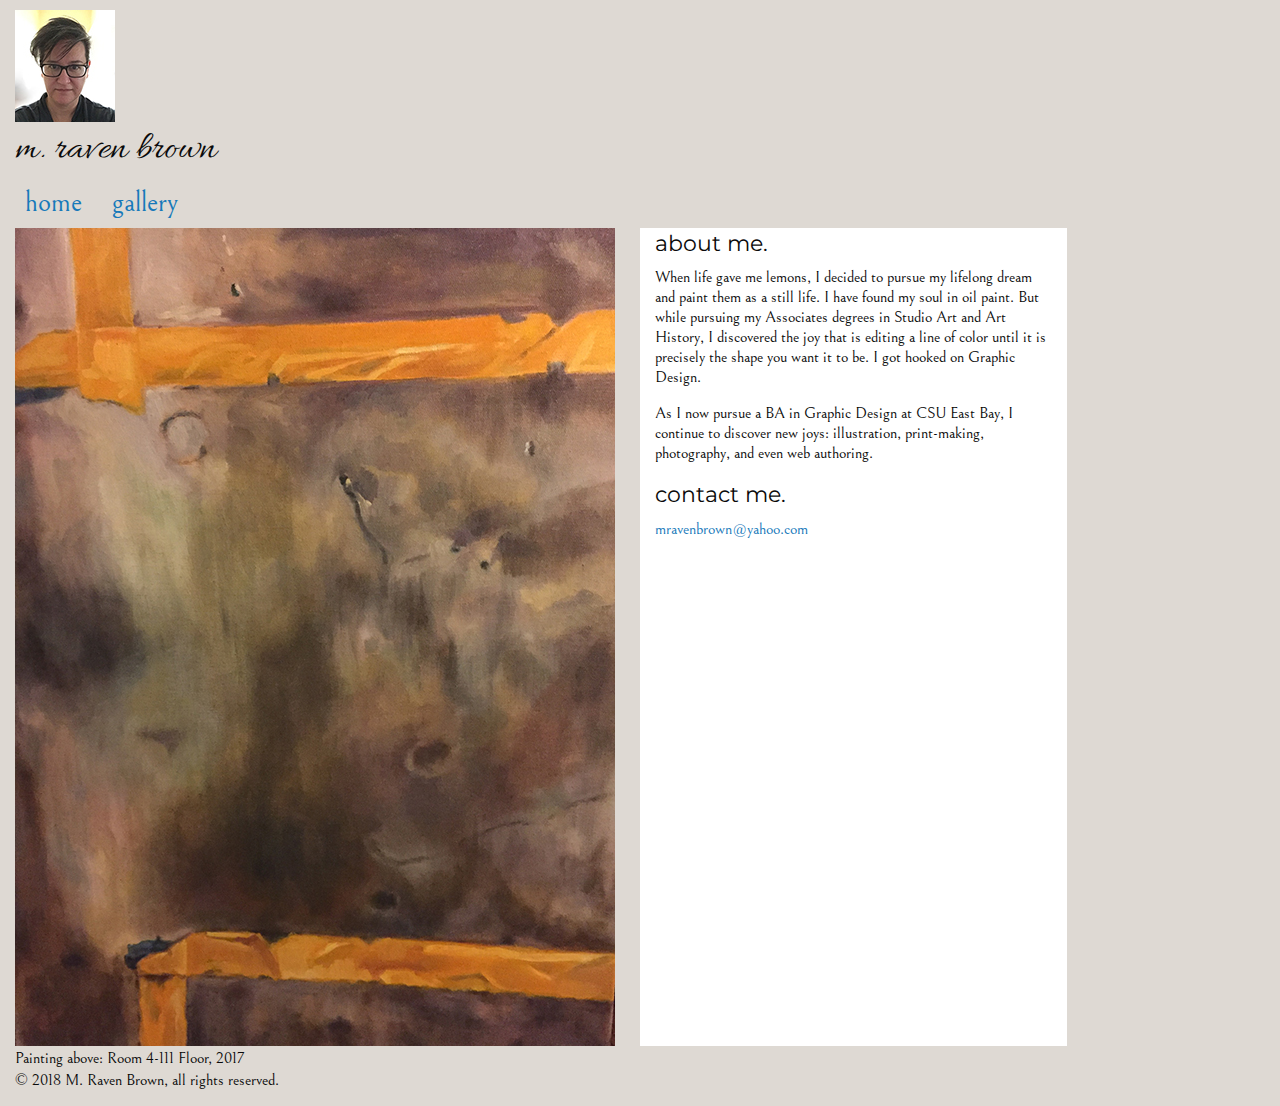
<file: index.html>
<!doctype html>
<html class="no-js" lang="en" dir="ltr">
  <head>
    <meta charset="utf-8">
    <meta http-equiv="x-ua-compatible" content="ie=edge">
    <meta name="viewport" content="width=device-width, initial-scale=1.0">
    <title>M. Raven Brown Portfolio</title>
    <link rel="stylesheet" href="css/foundation.css">
    <link rel="stylesheet" href="css/app.css">
  </head>

  <body>
    <!-- start header section of each page here -->
    <div class="grid-container fluid">


    <header class="grid-x grid-padding-x align-justify pad">
      <div class="cell medium-6 large-3">
        <img src="images/self_portrait3.jpg" alt="self portrait logo" />
        <h1>m. raven brown</h1>
      </div>

      <nav class="cell small-12">
        <ul class="menu">
          <li><a href="index.html">home</a></li>
          <li><a href="gallery.html">gallery</a></li>
        </ul>
      </nav>
    </header>

    <!-- start content section of each page here -->
    <div class="grid-x grid-padding-x gray">
      <div class="cell">
      </div>
      <article class="cell medium-6">
        <img src="images/4-111_floor2.jpg" alt="room 4-111 floor">
      </article>
      <aside class="cell large-4 medium-6">
        <h2>about me.</h2>
        <p>When life gave me lemons, I decided to pursue my lifelong dream and paint them as a still life.
        I have found my soul in oil paint. But while pursuing my Associates degrees in Studio Art
        and Art History, I discovered the joy that is editing a line of color until it is precisely
        the shape you want it to be. I got hooked on Graphic Design.</p>

        <p>As I now pursue a BA in Graphic Design at CSU East Bay, I continue to discover new joys:
          illustration, print-making, photography, and even web authoring.</p>

        <h2>contact me.</h2>
        <a href="mailto:mravenbrown@yahoo.com">mravenbrown@yahoo.com</a>
      </aside>
      <div class="cell large-5 small-hide">
        Painting above: Room 4-111 Floor, 2017
      </div>
    </div>
    <!-- start footer section of each page here -->
    <footer class="grid-x grid-padding-x">
      <p class="cell auto"> &copy; 2018 M. Raven Brown, all rights reserved.
      </p>
    </footer>

    <script src="js/vendor/jquery.js"></script>
    <script src="js/vendor/what-input.js"></script>
    <script src="js/vendor/foundation.js"></script>
    <script src="js/app.js"></script>
  </body>
</html>
</file>
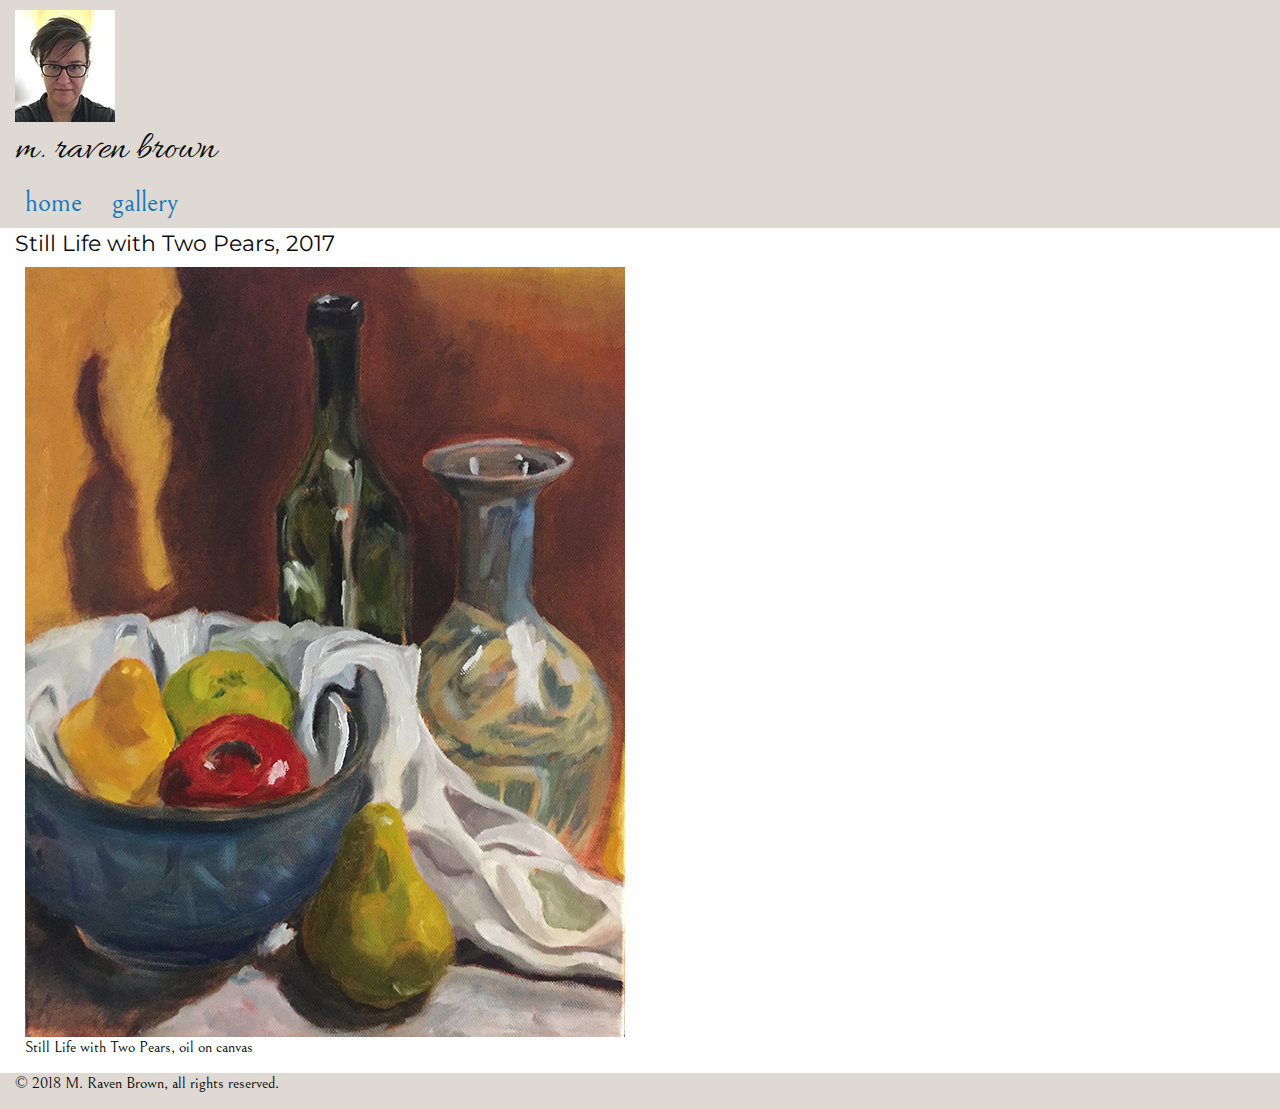
<file: 2pears.html>
<!doctype html>
<html class="no-js" lang="en" dir="ltr">
  <head>
    <meta charset="utf-8">
    <meta http-equiv="x-ua-compatible" content="ie=edge">
    <meta name="viewport" content="width=device-width, initial-scale=1.0">
    <title>Still Life With Two Pears Gallery Page</title>
    <link rel="stylesheet" href="css/foundation.css">
    <link rel="stylesheet" href="css/app.css">
  </head>

  <body>
    <!-- start header section of each page here -->
    <header class="grid-x grid-padding-x align-justify pad">
      <div class="cell medium-6 large-3">
        <img src="images/self_portrait3.jpg" alt="self portrait logo" />
        <h1>m. raven brown</h1>
      </div>

      <nav class="cell small-12">
        <ul class="menu">
          <li><a href="index.html">home</a></li>
          <li><a href="gallery.html">gallery</a></li>
        </ul>
      </nav>
    </header>

    <!-- start content section of each page here -->
    <div class="grid-x grid-padding-x">
      <h2 class="cell">Still Life with Two Pears, 2017</h2>
    </div>
      <div class="large-1">
      </div>
      <div class="cell padpic">
        <img src="images/still_life_with_2pear.jpg" alt="Still Life with Two Pears">
      </div>
    <div class="large-8 padpic">
      <p>Still Life with Two Pears, oil on canvas</p>
    </div>
    <!-- start footer section of each page here -->
    <footer class="grid-x grid-padding-x">
      <p class="cell auto">&copy; 2018 M. Raven Brown, all rights reserved.
      </p>
    </footer>
  
    <script src="js/vendor/jquery.js"></script>
    <script src="js/vendor/what-input.js"></script>
    <script src="js/vendor/foundation.js"></script>
    <script src="js/app.js"></script>
  </body>
</html>
</file>
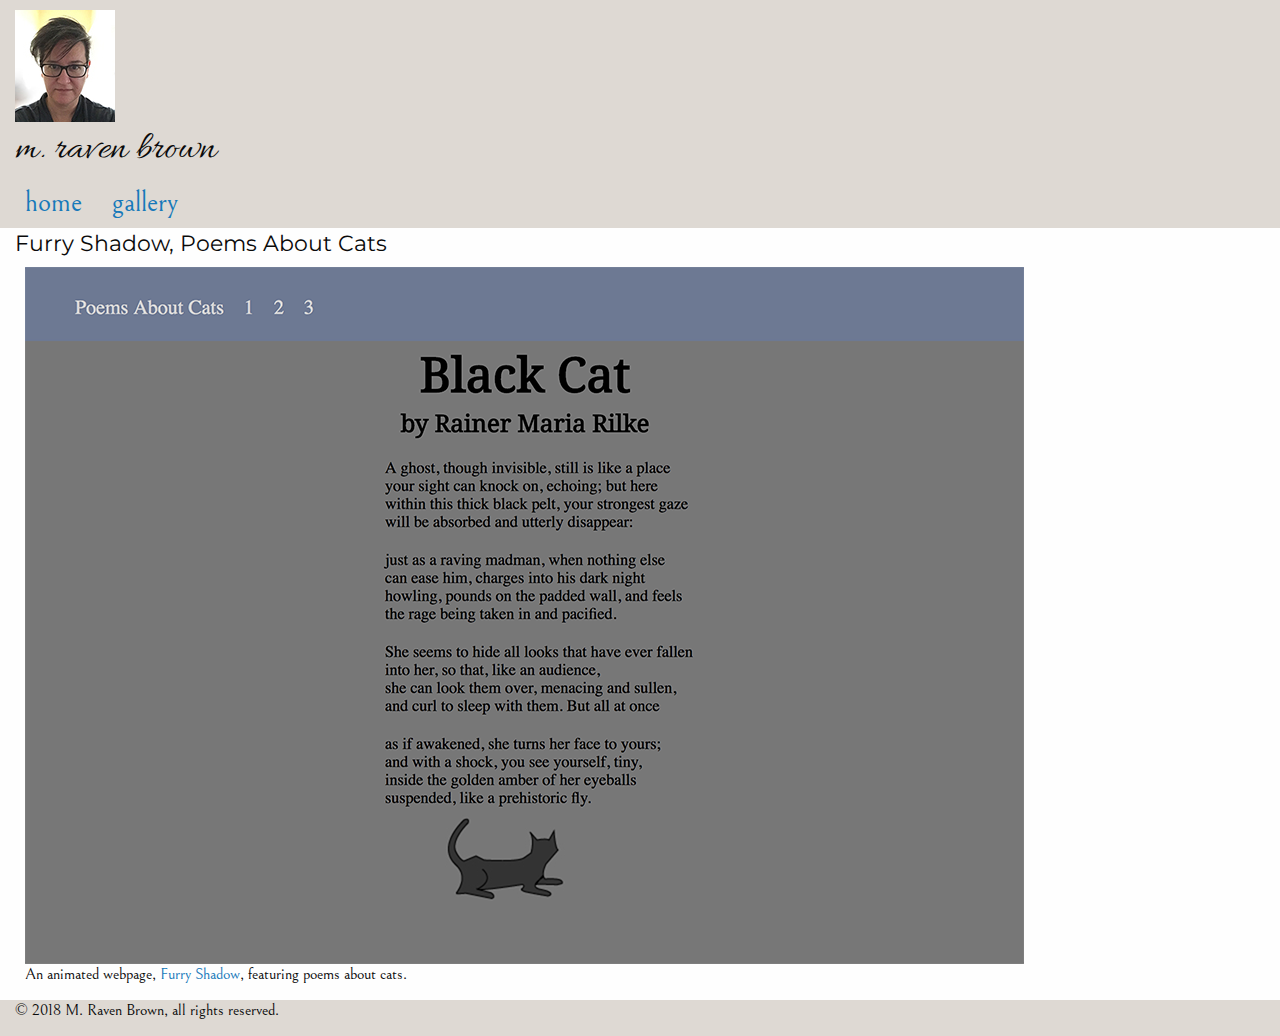
<file: blackcat.html>
<!doctype html>
<html class="no-js" lang="en" dir="ltr">
  <head>
    <meta charset="utf-8">
    <meta http-equiv="x-ua-compatible" content="ie=edge">
    <meta name="viewport" content="width=device-width, initial-scale=1.0">
    <title>Furry Shadow Gallery Page</title>
    <link rel="stylesheet" href="css/foundation.css">
    <link rel="stylesheet" href="css/app.css">
  </head>

  <body>
    <!-- start header section of each page here -->
    <header class="grid-x grid-padding-x align-justify pad">
      <div class="cell medium-6 large-3">
        <img src="images/self_portrait3.jpg" alt="self portrait logo" />
        <h1>m. raven brown</h1>
      </div>

      <nav class="cell small-12">
        <ul class="menu">
          <li><a href="index.html">home</a></li>
          <li><a href="gallery.html">gallery</a></li>
        </ul>
      </nav>
    </header>

    <!-- start content section of each page here -->
    <div class="grid-x grid-padding-x">
      <h2 class="cell">Furry Shadow, Poems About Cats</h2>
    </div>
      <div class="cell padpic">
        <img src="images/blackcat.png" alt="Page from Furry Shadow, Poems About Cats">
      </div>
    <div class="large-8 padpic">
      <p>An animated webpage, <a href="https://ravenmb.github.io/furryshadow/index.html">Furry Shadow</a>, featuring poems about cats.</p>
    </div>
    <!-- start footer section of each page here -->
    <footer class="grid-x grid-padding-x">
      <p class="cell auto">&copy; 2018 M. Raven Brown, all rights reserved.
      </p>
    </footer>
  
    <script src="js/vendor/jquery.js"></script>
    <script src="js/vendor/what-input.js"></script>
    <script src="js/vendor/foundation.js"></script>
    <script src="js/app.js"></script>
  </body>
</html>
</file>
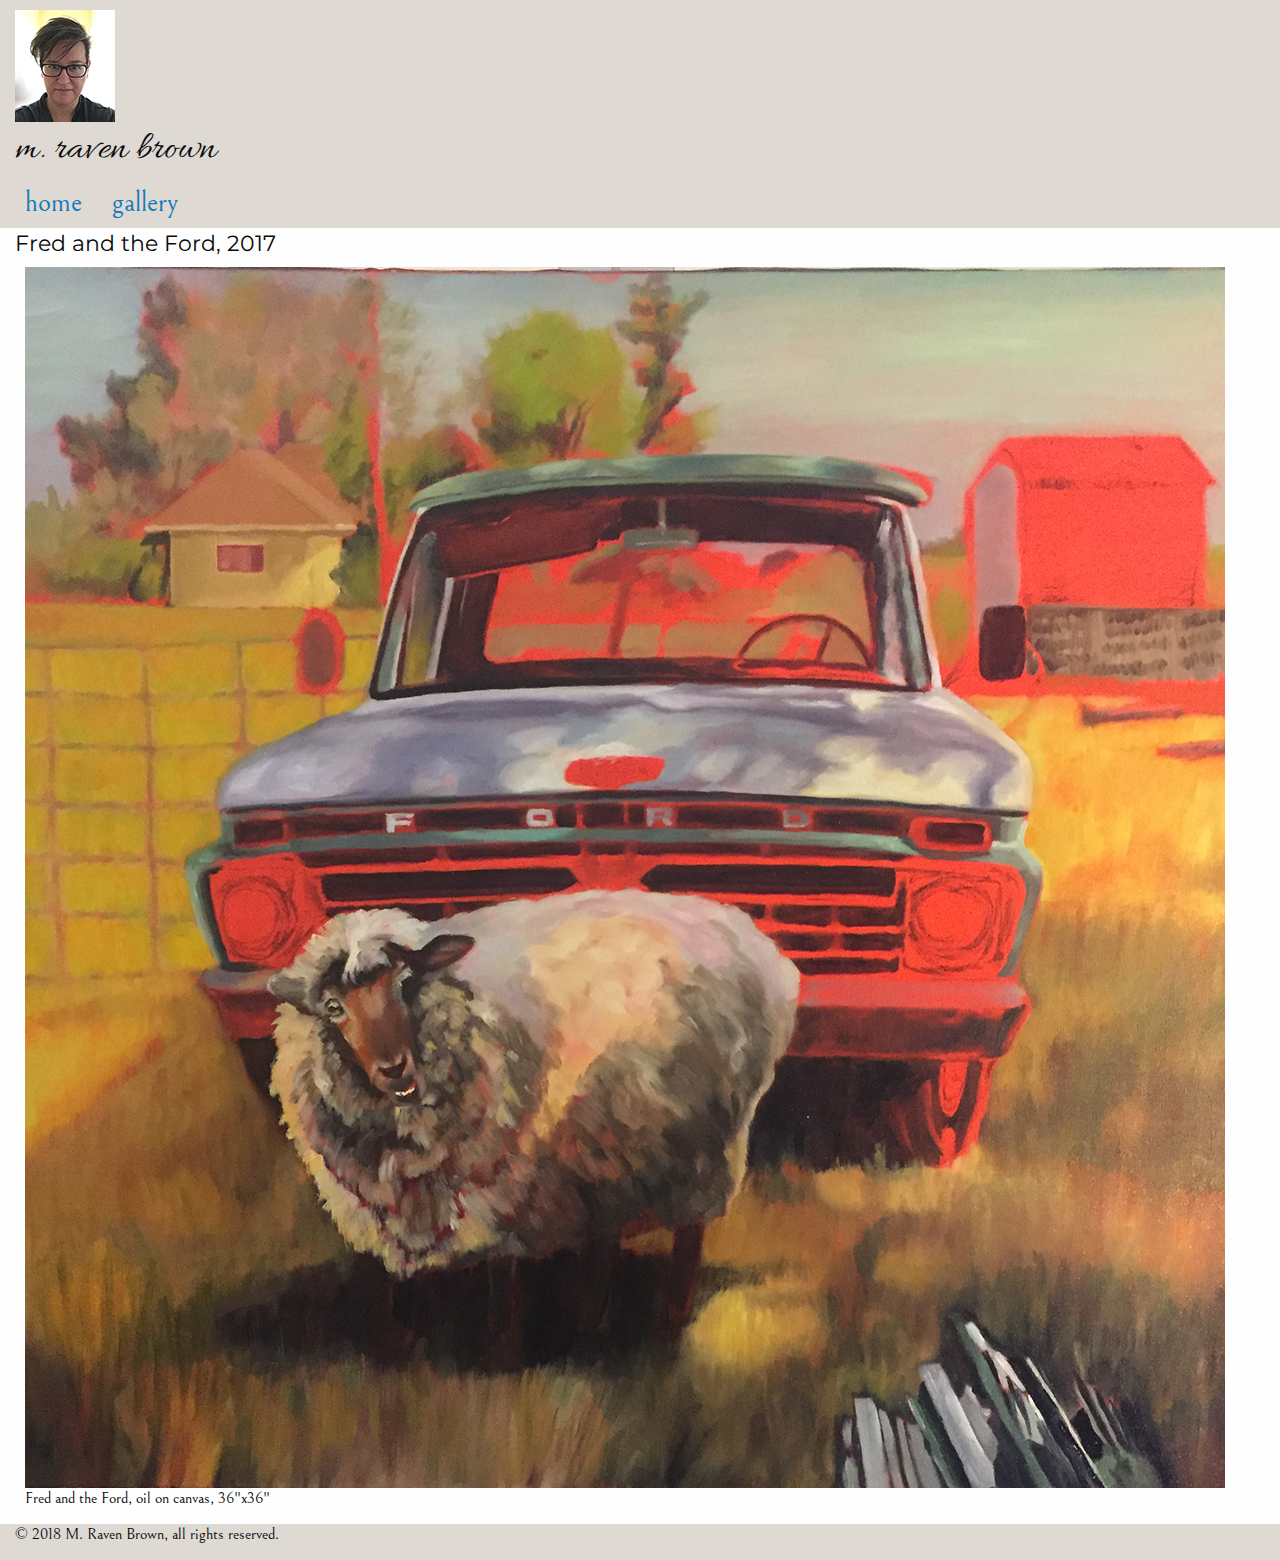
<file: fred.html>
<!doctype html>
<html class="no-js" lang="en" dir="ltr">
  <head>
    <meta charset="utf-8">
    <meta http-equiv="x-ua-compatible" content="ie=edge">
    <meta name="viewport" content="width=device-width, initial-scale=1.0">
    <title>Fred and the Ford Gallery Page</title>
    <link rel="stylesheet" href="css/foundation.css">
    <link rel="stylesheet" href="css/app.css">
  </head>

  <body>
    <!-- start header section of each page here -->
    <header class="grid-x grid-padding-x align-justify pad">
      <div class="cell medium-6 large-3">
        <img src="images/self_portrait3.jpg" alt="self portrait logo" />
        <h1>m. raven brown</h1>
      </div>

      <nav class="cell small-12">
        <ul class="menu">
          <li><a href="index.html">home</a></li>
          <li><a href="gallery.html">gallery</a></li>
        </ul>
      </nav>
    </header>

    <!-- start content section of each page here -->
    <div class="grid-x grid-padding-x">
      <h2 class="cell">Fred and the Ford, 2017</h2>
    </div>
    <div class="large-1">
    </div>
    <div class="cell padpic">
      <img src="images/fred_and_the_ford.jpg" alt="fred and the ford">
    </div>
    <div class="large-8 padpic">
      <p>Fred and the Ford, oil on canvas, 36"x36"</p>
    </div>
    <!-- start footer section of each page here -->
    <footer class="grid-x grid-padding-x">
      <p class="cell auto">&copy; 2018 M. Raven Brown, all rights reserved.
      </p>
    </footer>
    
    <script src="js/vendor/jquery.js"></script>
    <script src="js/vendor/what-input.js"></script>
    <script src="js/vendor/foundation.js"></script>
    <script src="js/app.js"></script>
  </body>
</html>
</file>
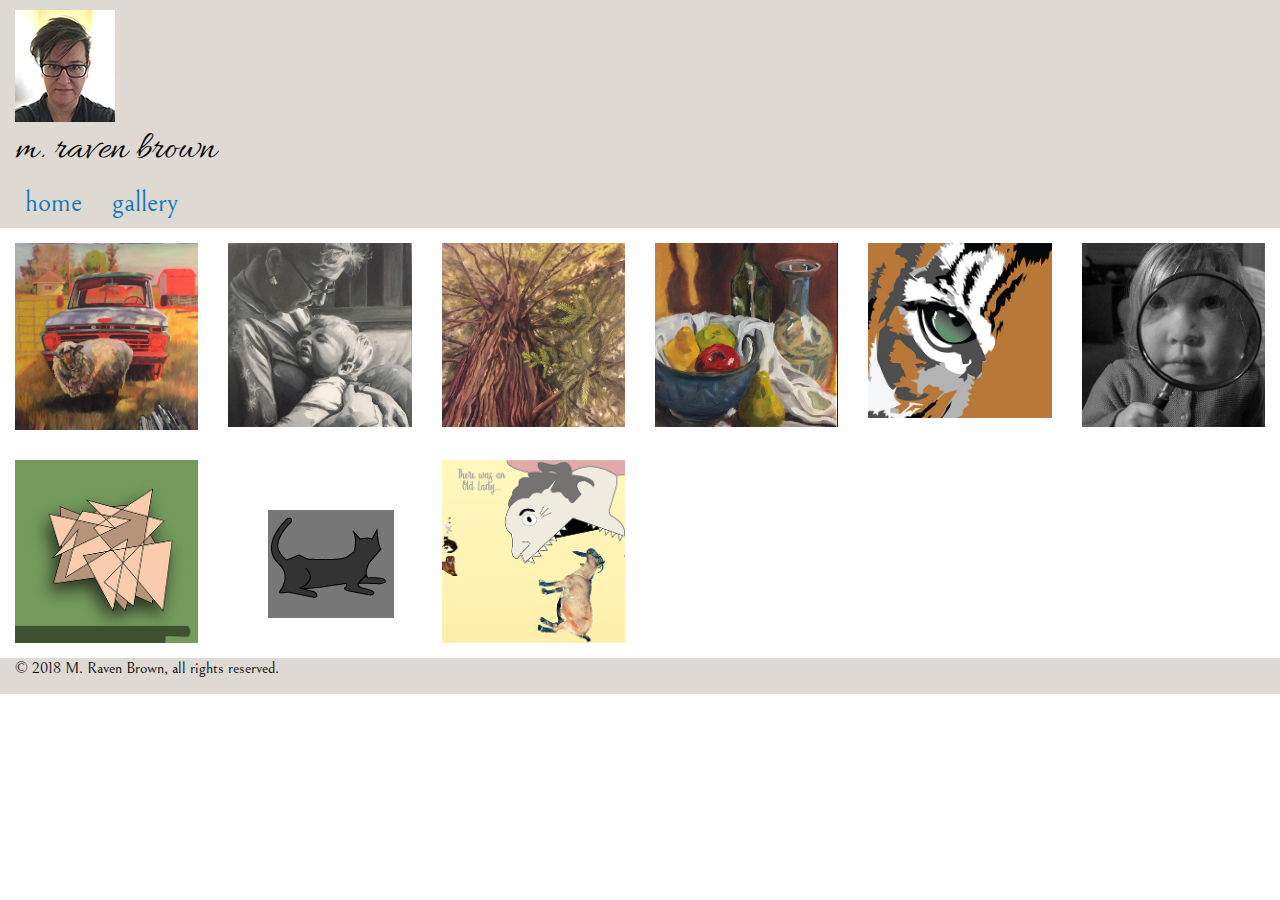
<file: gallery.html>
<!doctype html>
<html class="no-js" lang="en" dir="ltr">
  <head>
    <meta charset="utf-8">
    <meta http-equiv="x-ua-compatible" content="ie=edge">
    <meta name="viewport" content="width=device-width, initial-scale=1.0">
    <title>M. Raven Brown Portfolio Gallery</title>
    <link rel="stylesheet" href="css/foundation.css">
    <link rel="stylesheet" href="css/app.css">
  </head>

  <body>
    <!-- start header section of each page here -->

    <header class="grid-x grid-padding-x align-justify pad">
      <div class="cell medium-6 large-3">
        <img src="images/self_portrait3.jpg" alt="self portrait logo" />
        <h1>m. raven brown</h1>
      </div>

      <nav class="cell small-12">
        <ul class="menu">
          <li><a href="index.html">home</a></li>
          <li><a href="gallery.html">gallery</a></li>
        </ul>
      </nav>
    </header>

    <!-- start content section of each page here -->
    <div class="grid-x grid-padding-x grid-padding-y small-up-2 medium-up-4 large-up-6">
            <div class="cell art"><a href="fred.html"><img src="images/fred_and_the_ford_thumb.jpg" alt="fred and the ford thumbnail"></a>
            </div>
            <div class="cell art"><a href="xmas.html"><img src="images/mother_and_child_xmas_morning_thumb.jpg" alt="mother and child christmas morning thumbnail"></a>
            </div>
            <div class="cell art"><a href="redwood.html"><img src="images/chapin_redwood_thumb.jpg" alt="chapin redwood thumbnail"></a>
            </div>
            <div class="cell art"><a href="2pears.html"><img src="images/still_life_with_2pear_thumb.jpg" alt="still life with two pears thumbnail"></a>
            </div>
            <div class="cell art"><a href="tiger.html"><img src="images/tiger_sq_thumb.jpg" alt="tiger infographic thumbnail"></a>
            </div>
            <div class="cell art"><a href="ginny.html"><img src="images/gl_mag_thumb.png" alt="ginny lou thumbnail"></a>
            </div>
            <div class="cell art"><a href="paper.html"><img src="images/CSM_Infographic_crumpled_thumb.jpg" alt="crumpled paper infographic thumbnail"></a>
            </div>
            <div class="cell art"><a href="blackcat.html"><p class="blackcat"></p></a>
            </div>
            <div class="cell art"><a href="oldlady.html"><img src="images/oldladythumb.png" alt="There was an Old Lady Webpage thumbnail"></a>
            </div>
    </div>

    <!-- start footer section of each page here -->
    <footer class="grid-x grid-padding-x">
      <p class="cell auto">&copy; 2018 M. Raven Brown, all rights reserved.
      </p>
    </footer>
  
    <script src="js/vendor/jquery.js"></script>
    <script src="js/vendor/what-input.js"></script>
    <script src="js/vendor/foundation.js"></script>
    <script src="js/app.js"></script>
  </body>
</html>
</file>
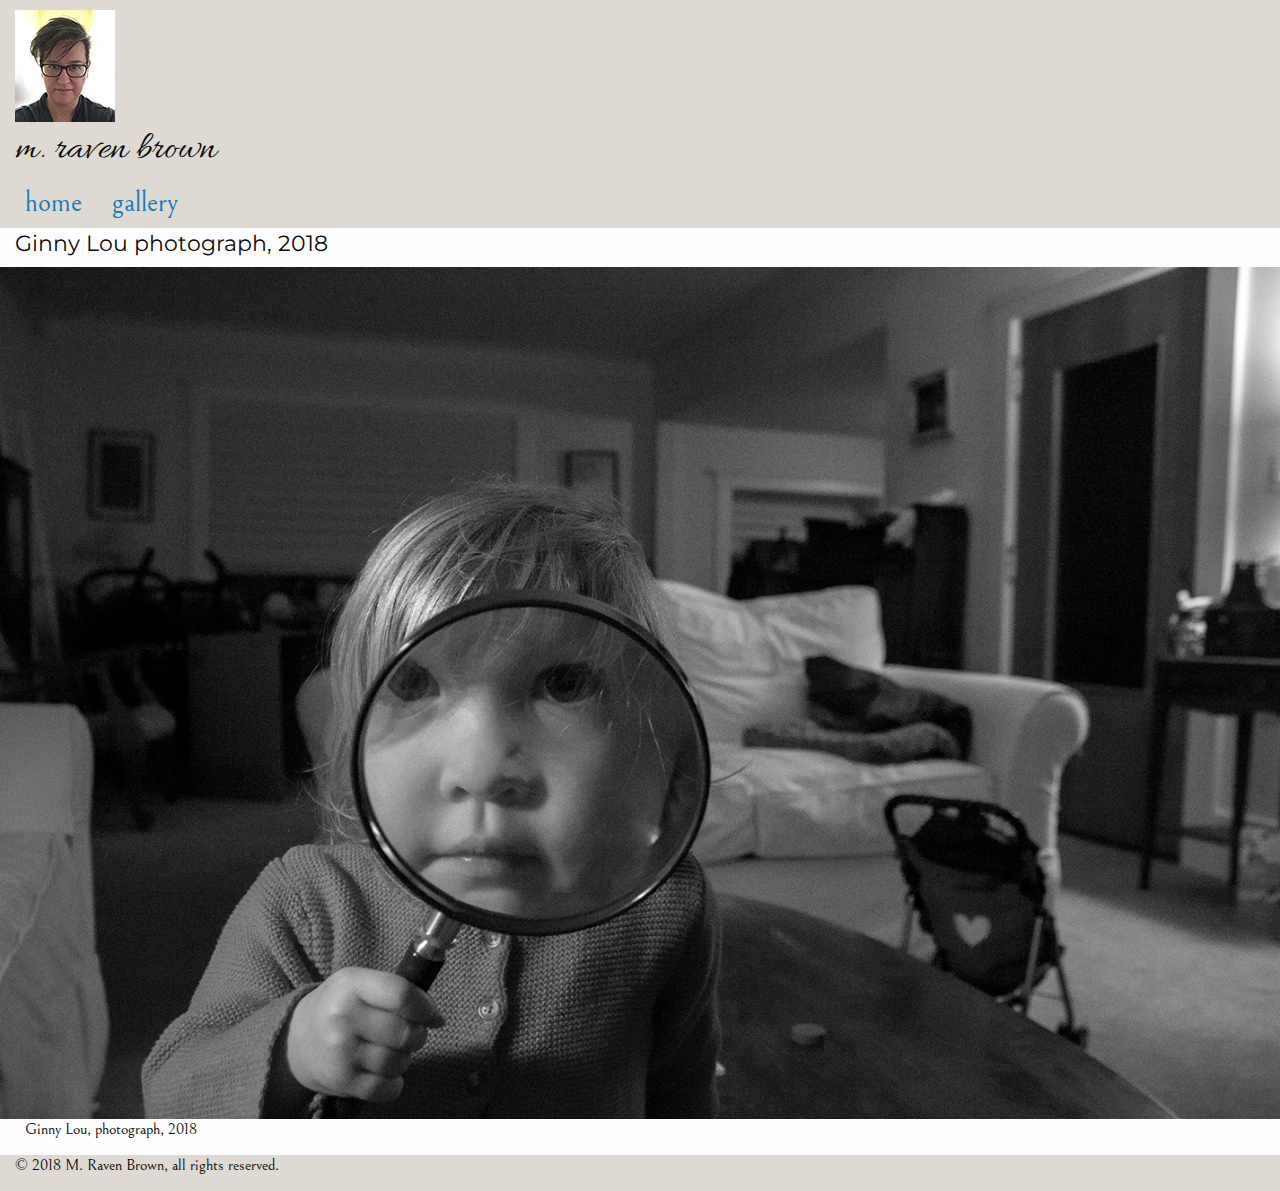
<file: ginny.html>
<!doctype html>
<html class="no-js" lang="en" dir="ltr">
  <head>
    <meta charset="utf-8">
    <meta http-equiv="x-ua-compatible" content="ie=edge">
    <meta name="viewport" content="width=device-width, initial-scale=1.0">
    <title>Ginny Lou Photo Gallery Page</title>
    <link rel="stylesheet" href="css/foundation.css">
    <link rel="stylesheet" href="css/app.css">
  </head>

  <body>
    <!-- start header section of each page here -->
    <header class="grid-x grid-padding-x align-justify pad">
      <div class="cell medium-6 large-3">
        <img src="images/self_portrait3.jpg" alt="self portrait logo" />
        <h1>m. raven brown</h1>
      </div>

      <nav class="cell small-12">
        <ul class="menu">
          <li><a href="index.html">home</a></li>
          <li><a href="gallery.html">gallery</a></li>
        </ul>
      </nav>
    </header>

    <!-- start content section of each page here -->
    <div class="grid-x grid-padding-x">
      <h2 class="cell">Ginny Lou photograph, 2018</h2>
    </div>
      <div class="cell">
        <img src="images/gl_mag_big.png" alt="Ginny Lou, 2018">
      </div>
    <div class="large-8 padpic">
      <p>Ginny Lou, photograph, 2018</p>
    </div>
    <!-- start footer section of each page here -->
    <footer class="grid-x grid-padding-x">
      <p class="cell auto">&copy; 2018 M. Raven Brown, all rights reserved.
      </p>
    </footer>
  
    <script src="js/vendor/jquery.js"></script>
    <script src="js/vendor/what-input.js"></script>
    <script src="js/vendor/foundation.js"></script>
    <script src="js/app.js"></script>
  </body>
</html>
</file>
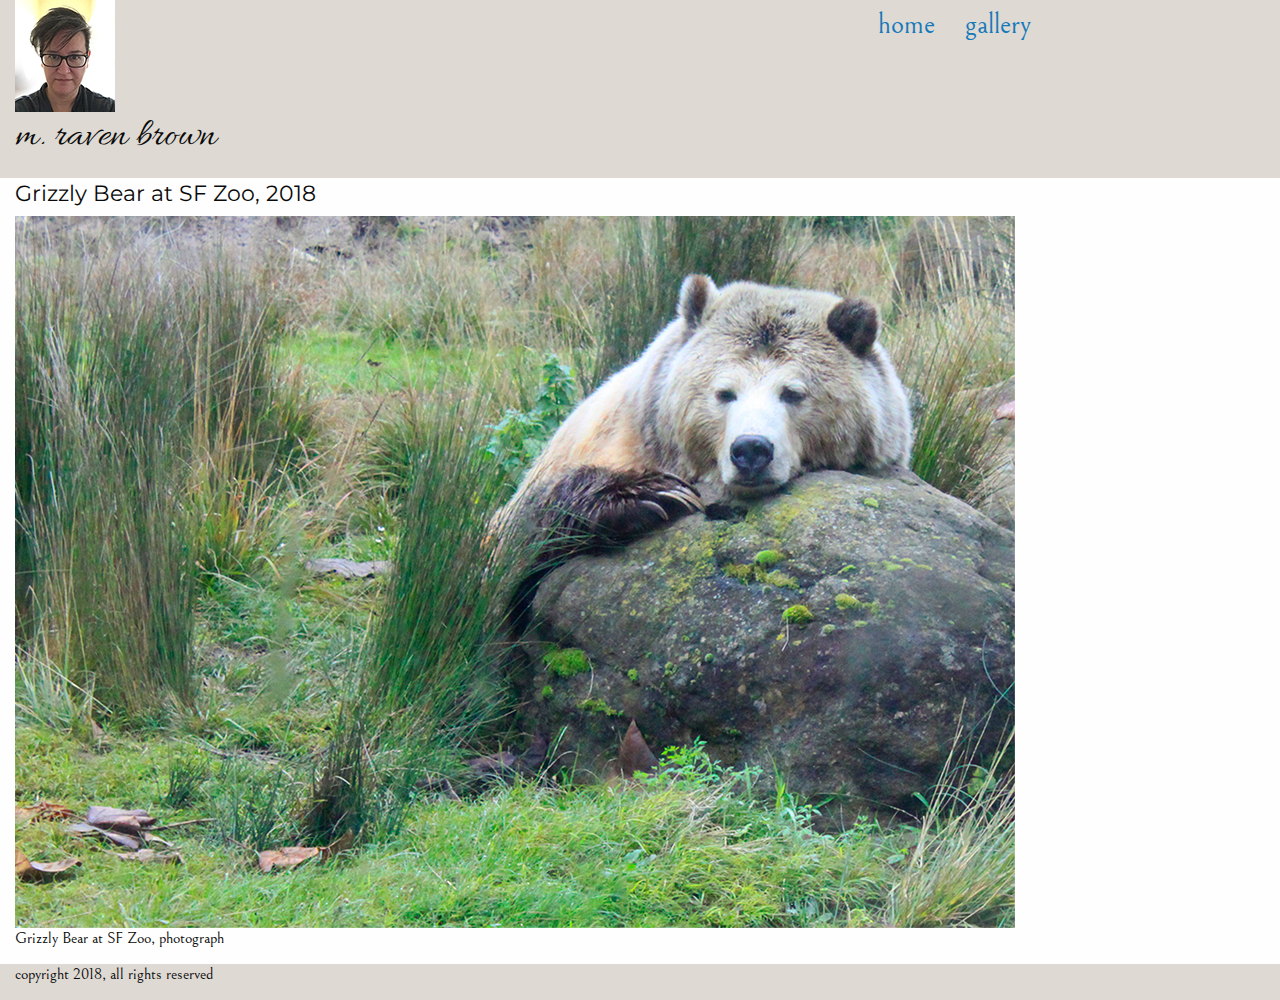
<file: grizzly.html>
<!doctype html>
<html class="no-js" lang="en" dir="ltr">
  <head>
    <meta charset="utf-8">
    <meta http-equiv="x-ua-compatible" content="ie=edge">
    <meta name="viewport" content="width=device-width, initial-scale=1.0">
    <title>Foundation for Sites</title>
    <link rel="stylesheet" href="css/foundation.css">
    <link rel="stylesheet" href="css/app.css">
  </head>

  <body>
    <!-- start header section of each page here -->
    <div class="grid-container fluid">

    <header class="grid-x grid-padding-x align-justify">
      <h1 class="cell medium-6 large-5">
        <img src="images/self_portrait3.jpg" alt="self portrait logo" />
      <p>m. raven brown</p>
      </h1>

      <nav class="cell medium-6 large-4 small-offset-3">
        <ul class="menu">
          <li><a href="index.html">home</a></li>
          <li><a href="gallery.html">gallery</a></li>
        </ul>

      </nav>
    </header>

    <!-- start content section of each page here -->
    <div class="grid-x grid-padding-x">
      <h2 class="cell">Grizzly Bear at SF Zoo, 2018</h2>
    </div>
      <div class="cell">
        <img src="images/sf_zoo_grizzly_copy.jpg" alt="Grizzly Bear at SF Zoo">
      </div>
    <div class="large-8">
      <p>Grizzly Bear at SF Zoo, photograph</p>
    </div>
    <!-- start footer section of each page here -->
    <footer class="grid-x grid-padding-x">
      <p class="cell auto">copyright 2018, all rights reserved
      </p>
    </footer>
    </div>
    <script src="js/vendor/jquery.js"></script>
    <script src="js/vendor/what-input.js"></script>
    <script src="js/vendor/foundation.js"></script>
    <script src="js/app.js"></script>
  </body>
</html>
</file>
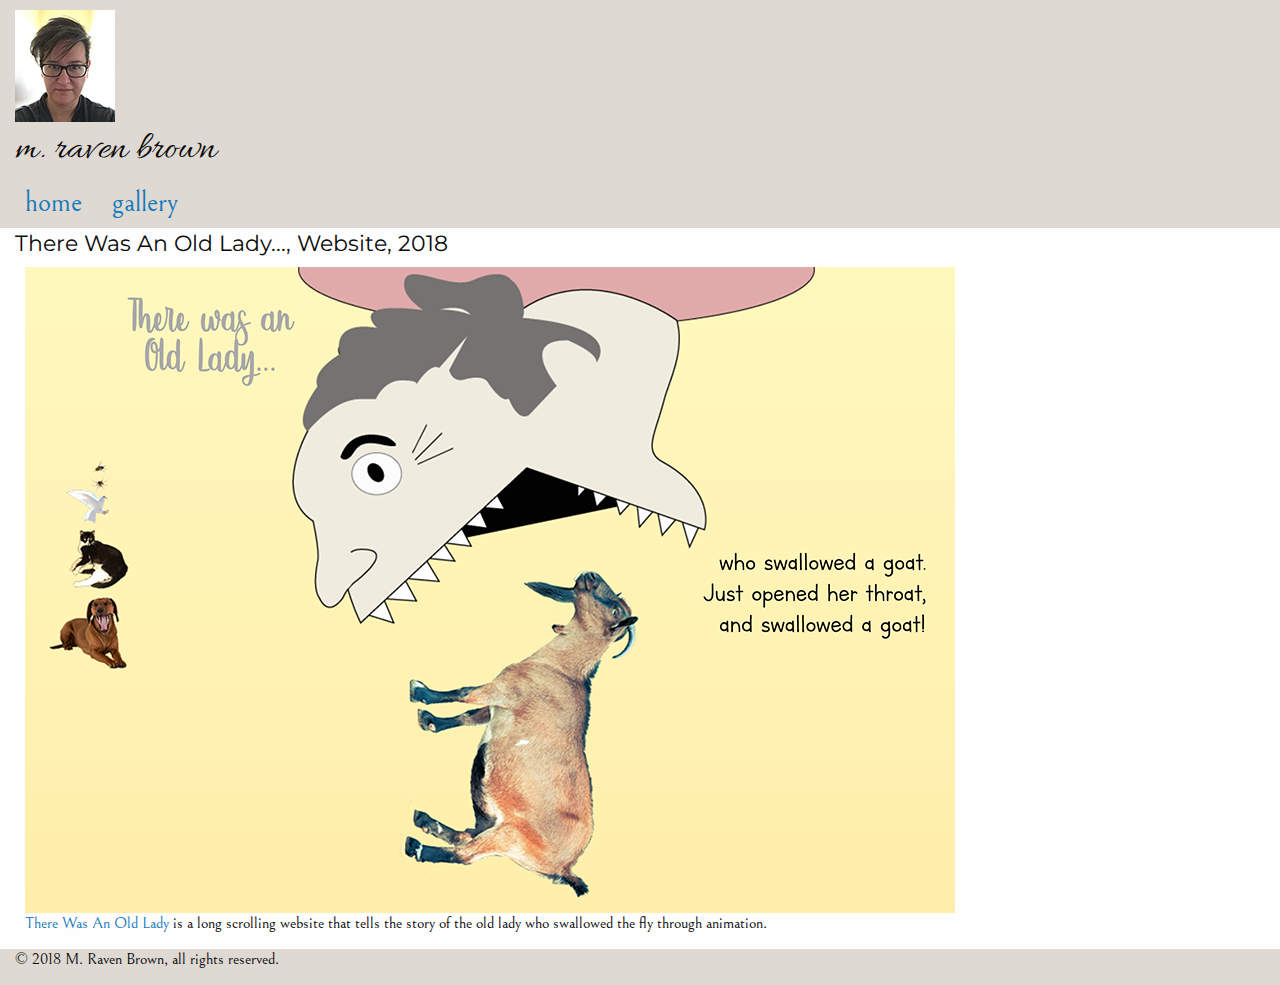
<file: oldlady.html>
<!doctype html>
<html class="no-js" lang="en" dir="ltr">
  <head>
    <meta charset="utf-8">
    <meta http-equiv="x-ua-compatible" content="ie=edge">
    <meta name="viewport" content="width=device-width, initial-scale=1.0">
    <title>There Was An Old Lady Gallery Page</title>
    <link rel="stylesheet" href="css/foundation.css">
    <link rel="stylesheet" href="css/app.css">
  </head>

  <body>
    <!-- start header section of each page here -->
    <header class="grid-x grid-padding-x align-justify pad">
      <div class="cell medium-6 large-3">
        <img src="images/self_portrait3.jpg" alt="self portrait logo" />
        <h1>m. raven brown</h1>
      </div>

      <nav class="cell small-12">
        <ul class="menu">
          <li><a href="index.html">home</a></li>
          <li><a href="gallery.html">gallery</a></li>
        </ul>
      </nav>
    </header>

    <!-- start content section of each page here -->
    <div class="grid-x grid-padding-x">
      <h2 class="cell">There Was An Old Lady..., Website, 2018</h2>
    </div>
      <div class="cell padpic">
        <img src="images/oldlady.png" alt="There Was An Old Lady...">
      </div>
    <div class="large-8 padpic">
      <p><a href="https://ravenmb.github.io/wasanoldlady/index.html">There Was An Old Lady</a> is a long scrolling website that tells the story of the old lady who swallowed the fly through animation.</p>
    </div>
    <!-- start footer section of each page here -->
    <footer class="grid-x grid-padding-x">
      <p class="cell auto">&copy; 2018 M. Raven Brown, all rights reserved.
      </p>
    </footer>

    <script src="js/vendor/jquery.js"></script>
    <script src="js/vendor/what-input.js"></script>
    <script src="js/vendor/foundation.js"></script>
    <script src="js/app.js"></script>
  </body>
</html>
</file>
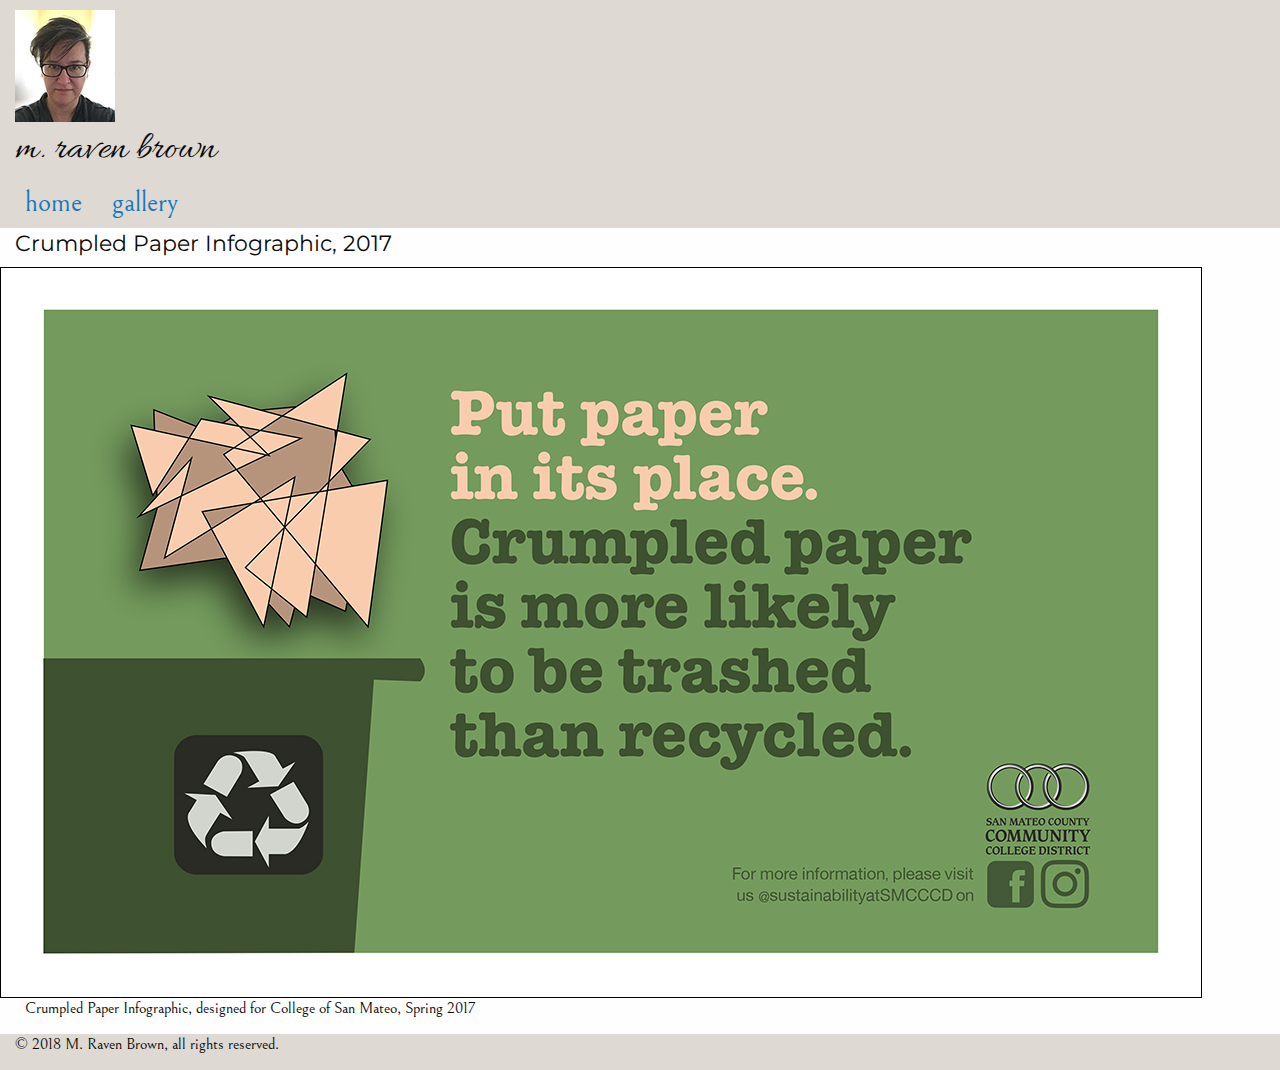
<file: paper.html>
<!doctype html>
<html class="no-js" lang="en" dir="ltr">
  <head>
    <meta charset="utf-8">
    <meta http-equiv="x-ua-compatible" content="ie=edge">
    <meta name="viewport" content="width=device-width, initial-scale=1.0">
    <title>Crumpled Paper Infographic Gallery Page</title>
    <link rel="stylesheet" href="css/foundation.css">
    <link rel="stylesheet" href="css/app.css">
  </head>

  <body>
    <!-- start header section of each page here -->
    <header class="grid-x grid-padding-x align-justify pad">
      <div class="cell medium-6 large-3">
        <img src="images/self_portrait3.jpg" alt="self portrait logo" />
        <h1>m. raven brown</h1>
      </div>

      <nav class="cell small-12">
        <ul class="menu">
          <li><a href="index.html">home</a></li>
          <li><a href="gallery.html">gallery</a></li>
        </ul>
      </nav>
    </header>

    <!-- start content section of each page here -->
    <div class="grid-x grid-padding-x">
      <h2 class="cell">Crumpled Paper Infographic, 2017</h2>
    </div>
      <div class="cell">
        <img src="images/CSM_Infographic_crumpled.jpg" alt="Crumpled Paper Infographic" class="outline">
      </div>
    <div class="large-8 padpic">
      <p>Crumpled Paper Infographic, designed for College of San Mateo, Spring 2017</p>
    </div>
    <!-- start footer section of each page here -->
    <footer class="grid-x grid-padding-x">
      <p class="cell auto">&copy; 2018 M. Raven Brown, all rights reserved.
      </p>
    </footer>
  
    <script src="js/vendor/jquery.js"></script>
    <script src="js/vendor/what-input.js"></script>
    <script src="js/vendor/foundation.js"></script>
    <script src="js/app.js"></script>
  </body>
</html>
</file>
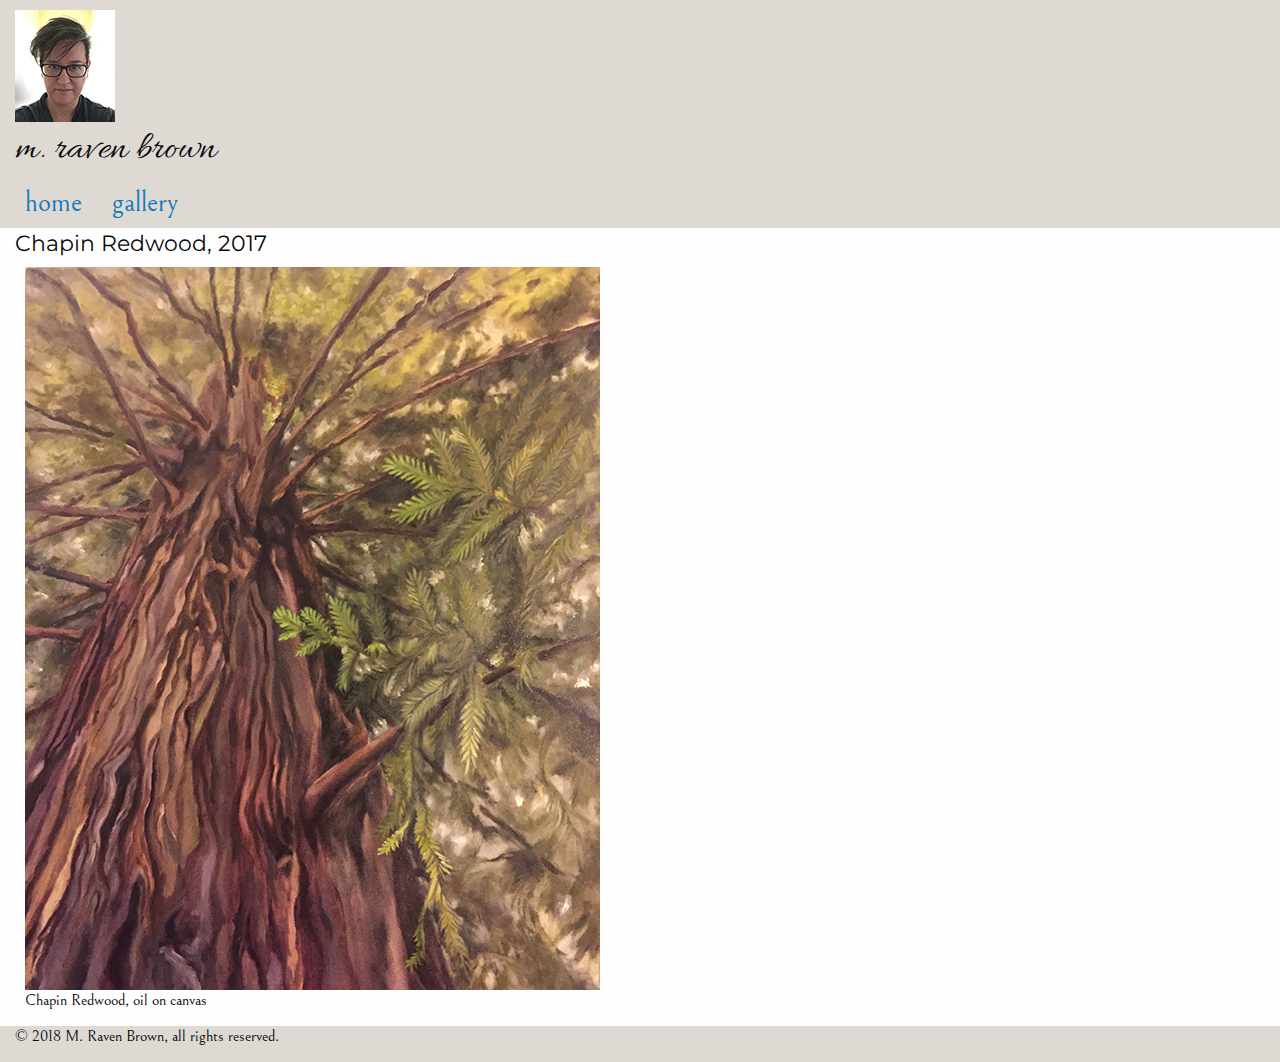
<file: redwood.html>
<!doctype html>
<html class="no-js" lang="en" dir="ltr">
  <head>
    <meta charset="utf-8">
    <meta http-equiv="x-ua-compatible" content="ie=edge">
    <meta name="viewport" content="width=device-width, initial-scale=1.0">
    <title>Foundation for Sites</title>
    <link rel="stylesheet" href="css/foundation.css">
    <link rel="stylesheet" href="css/app.css">
  </head>

  <body>
    <!-- start header section of each page here -->
    <header class="grid-x grid-padding-x align-justify pad">
      <div class="cell medium-6 large-3">
        <img src="images/self_portrait3.jpg" alt="self portrait logo" />
        <h1>m. raven brown</h1>
      </div>

      <nav class="cell small-12">
        <ul class="menu">
          <li><a href="index.html">home</a></li>
          <li><a href="gallery.html">gallery</a></li>
        </ul>
      </nav>
    </header>

    <!-- start content section of each page here -->
    <div class="grid-x grid-padding-x">
      <h2 class="cell">Chapin Redwood, 2017</h2>
    </div>
      <div class="large-1">
      </div>
      <div class="cell padpic">
        <img src="images/chapin_redwood.jpg" alt="Chapin Redwood">
      </div>

    <div class="large-8 padpic">
      <p>Chapin Redwood, oil on canvas</p>
    </div>
    <!-- start footer section of each page here -->
    <footer class="grid-x grid-padding-x">
      <p class="cell auto">&copy; 2018 M. Raven Brown, all rights reserved.
      </p>
    </footer>
    
    <script src="js/vendor/jquery.js"></script>
    <script src="js/vendor/what-input.js"></script>
    <script src="js/vendor/foundation.js"></script>
    <script src="js/app.js"></script>
  </body>
</html>
</file>
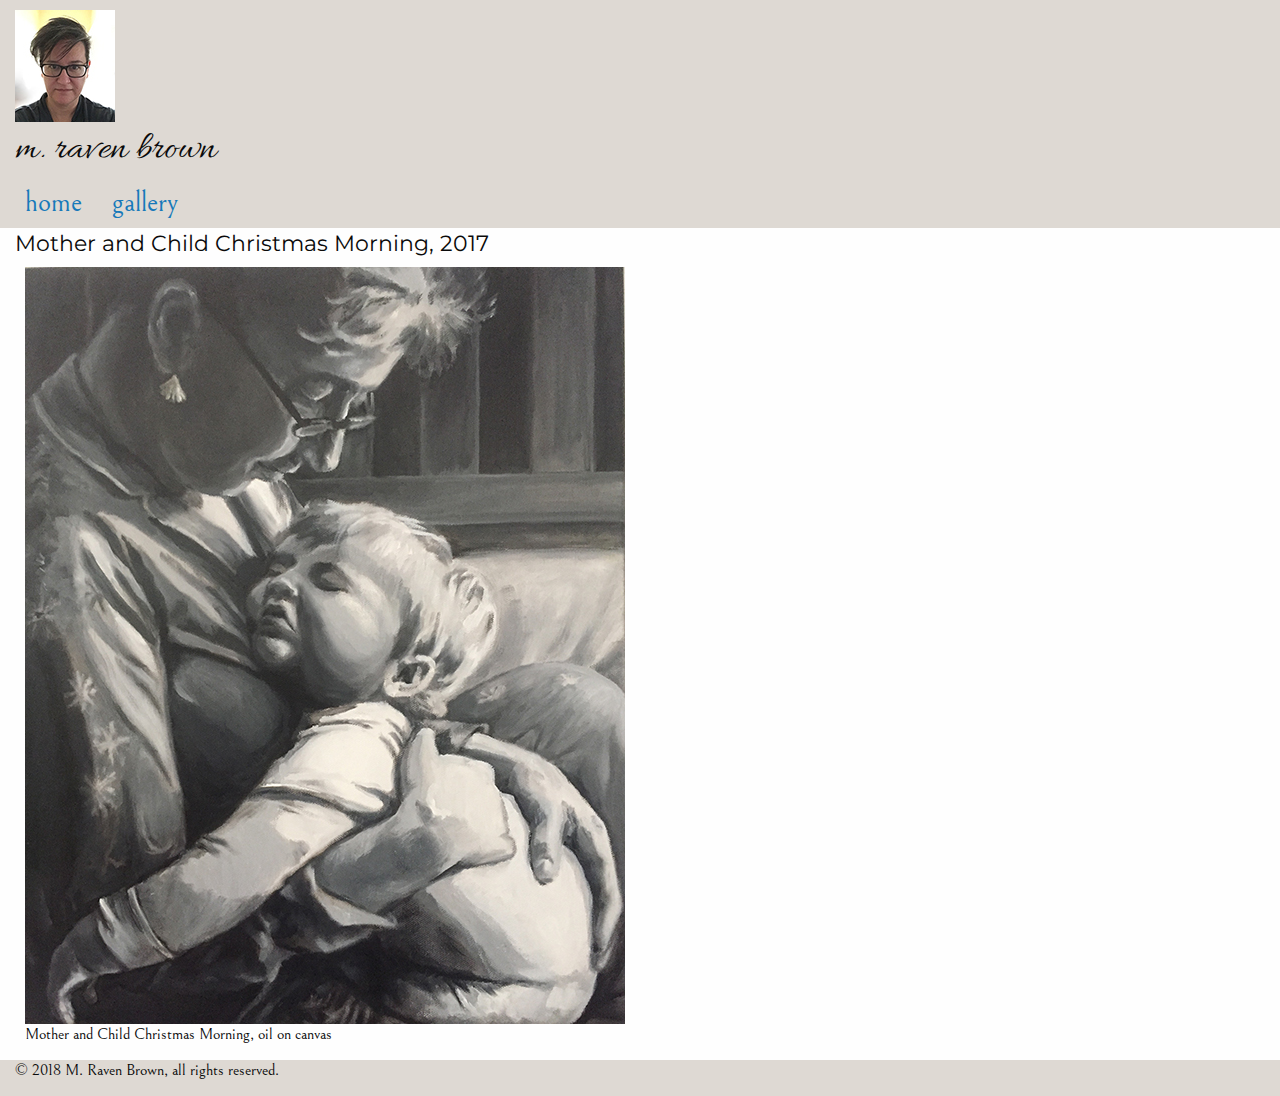
<file: xmas.html>
<!doctype html>
<html class="no-js" lang="en" dir="ltr">
  <head>
    <meta charset="utf-8">
    <meta http-equiv="x-ua-compatible" content="ie=edge">
    <meta name="viewport" content="width=device-width, initial-scale=1.0">
    <title>Foundation for Sites</title>
    <link rel="stylesheet" href="css/foundation.css">
    <link rel="stylesheet" href="css/app.css">
  </head>

  <body>
    <!-- start header section of each page here -->
    <header class="grid-x grid-padding-x align-justify pad">
      <div class="cell medium-6 large-3">
        <img src="images/self_portrait3.jpg" alt="self portrait logo" />
        <h1>m. raven brown</h1>
      </div>

      <nav class="cell small-12">
        <ul class="menu">
          <li><a href="index.html">home</a></li>
          <li><a href="gallery.html">gallery</a></li>
        </ul>
      </nav>
    </header>

    <!-- start content section of each page here -->

    <div class="grid-x grid-padding-x">
      <h2 class="cell">Mother and Child Christmas Morning, 2017</h2>
    </div>
      <div class="large-1">
      </div>
      <div class="cell padpic">
        <img src="images/mother_and_child_xmas_morning.jpg" alt="Mother and Child Christmas Morning">
        </div>

    <div class="large-8 padpic">
      <p>Mother and Child Christmas Morning, oil on canvas</p>
    </div>
    <!-- start footer section of each page here -->
    <footer class="grid-x grid-padding-x">
      <p class="cell auto">&copy; 2018 M. Raven Brown, all rights reserved.</p>
    </footer>
  
    <script src="js/vendor/jquery.js"></script>
    <script src="js/vendor/what-input.js"></script>
    <script src="js/vendor/foundation.js"></script>
    <script src="js/app.js"></script>
  </body>
</html>
</file>
<file: css/app.css>
/* For testing purposes: {outline: 1px solid gray;} */

@import url('https://fonts.googleapis.com/css?family=Bellefair|Montserrat|Allura');


body {font-family: 'Bellefair', serif;}

h1 {font-family: 'Allura', cursive;}
h1 {
    font-size: 2.5rem;
    margin: 0px;
  }

h2, h3, h4, h5, h6 {font-family: 'Montserrat', sans-serif;}
h2 {font-size: 1.35rem;}
p {line-height: 1.25em;}
nav {font-size: 1.75em;}

.gray {
  background-color: #ded9d3;
}

.menu a {
  padding-left: 10px;
}

a:hover {
  background-color: #b2a799;
}

.art {
  padding: 10px;
}

.art:hover {
  background-color: #b2a799;
}

.pad {
  padding-top: 10px;
}

article, header, footer {
  background-color: #ded9d3;
}

li {
  /*padding-left: 10px; */
  margin-right: 4px;}

aside {
  background-color: white;
}

.padpic {
  padding-left: 25px;
}

.outline {border: 1px solid black;}

.blackcat {
  z-index: 10;
  display: block;
  width: 126px;
  height: 108px;
  position:relative;
  top: 50px;
  left: 40px;
  background-image: url("../images/black-cat.jpg");
  animation: play 2s steps(10) infinite;
}

@keyframes play {
  100% { background-position: -1260px; }
}

/* testing and editing styles */

/* ul, h1, h2, h3, aside, article {
  border: 1px solid green;
} */
</file>
